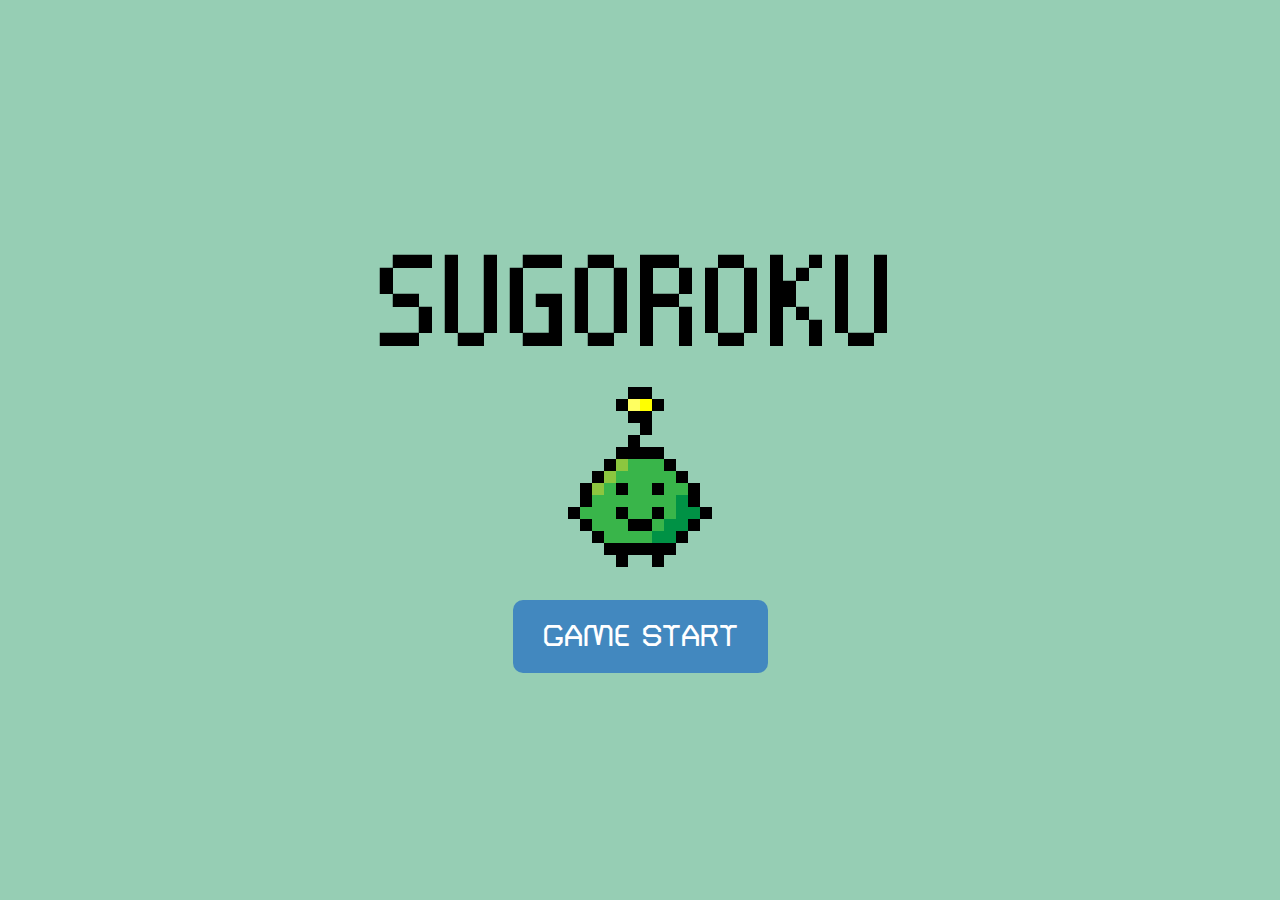
<file: sugoroku/index.html>
<!DOCTYPE html>
<html lang="ja">

<head>
  <meta charset="utf-8">
  <link rel="stylesheet" href="reset.css">
  <link rel="stylesheet" href="stylesheet.css">
  <link rel="stylesheet" href="animate.css">
  <link href="https://fonts.googleapis.com/css?family=Kosugi+Maru|Turret+Road&display=swap" rel="stylesheet">
  <title>SUGOROKU GAME</title>
  <script src="WOW-master/dist/wow.min.js"></script>
  <script>
    new WOW().init();

  </script>
</head>

<body>

  <div class="box__area">
    <div class="box box__bg_photo ">
      <p><img class="wow zoomIn" src="images/sugoroku.png"> </p>
      <p><img class="wow swing" data-wow-duration="3s" data-wow-iteration="100" src="images/edamanekun.png"> </p>
      <form action="index.php" method="post">
        <input class="buttons" type="submit" value="GAME START">
      </form>
    </div>
  </div>


  <div class="wrapper">







  </div>










</body>

</html>
</file>
<file: sugoroku/stylesheet.css>
HTML CSS {
  margin: 0;
  padding: 0;
}

body {
  font-family: 'Turret Road', cursive;
  background-color: #96ceb4;
  margin: 0 auto;
  text-align: center;
}



.box {
  width: 100%;
  height: 100vh;


  display: flex;
  align-items: center;
  justify-content: center;
  flex-direction: column;
}

h1 {
  font-size: 70px;
  font-weight: 200;
}

h2 {

  margin-bottom: 60px;
  font-size: 45px;
  text-align: center;
}

h3 {
  font-size: 30px;
  padding-bottom: 20px;

}

.trout {
  color: #000;
  font-size: 30px;
  margin-bottom: ;
}

.total-p {
  margin-top: 20px;
  font-size: 20px;
  color: #000;
  font-family: 'kosugi';

}

.box__bg_photo {
  background-size: cover;
  background-position: center;
  background-repeat: no-repeat;
}



.map {
  display: flex;
}

.button {
  margin-top: 20px;
  font-size: 20px;
  font-size: bold;
  background-color: #8bc24c;
  padding: 10px 20px;
  border: none;
  border-radius: 10px;
  font-family: 'Kosugi Maru', sans-serif;
}

.buttons {

  margin-top: 30px;
  background-color: #4288bf;
  color: #fff;
  font-weight: bold;
  font-family: 'Turret Road';
  padding: 20px 30px;
  border: none;
  border-radius: 10px;
  font-size: 30px;

}

.buttons:hover {

  color: red;
  cursor: pointer;
}

.images {
  margin-top: 20px;
}

margint {
  margin-top: 20px;
}
</file>
